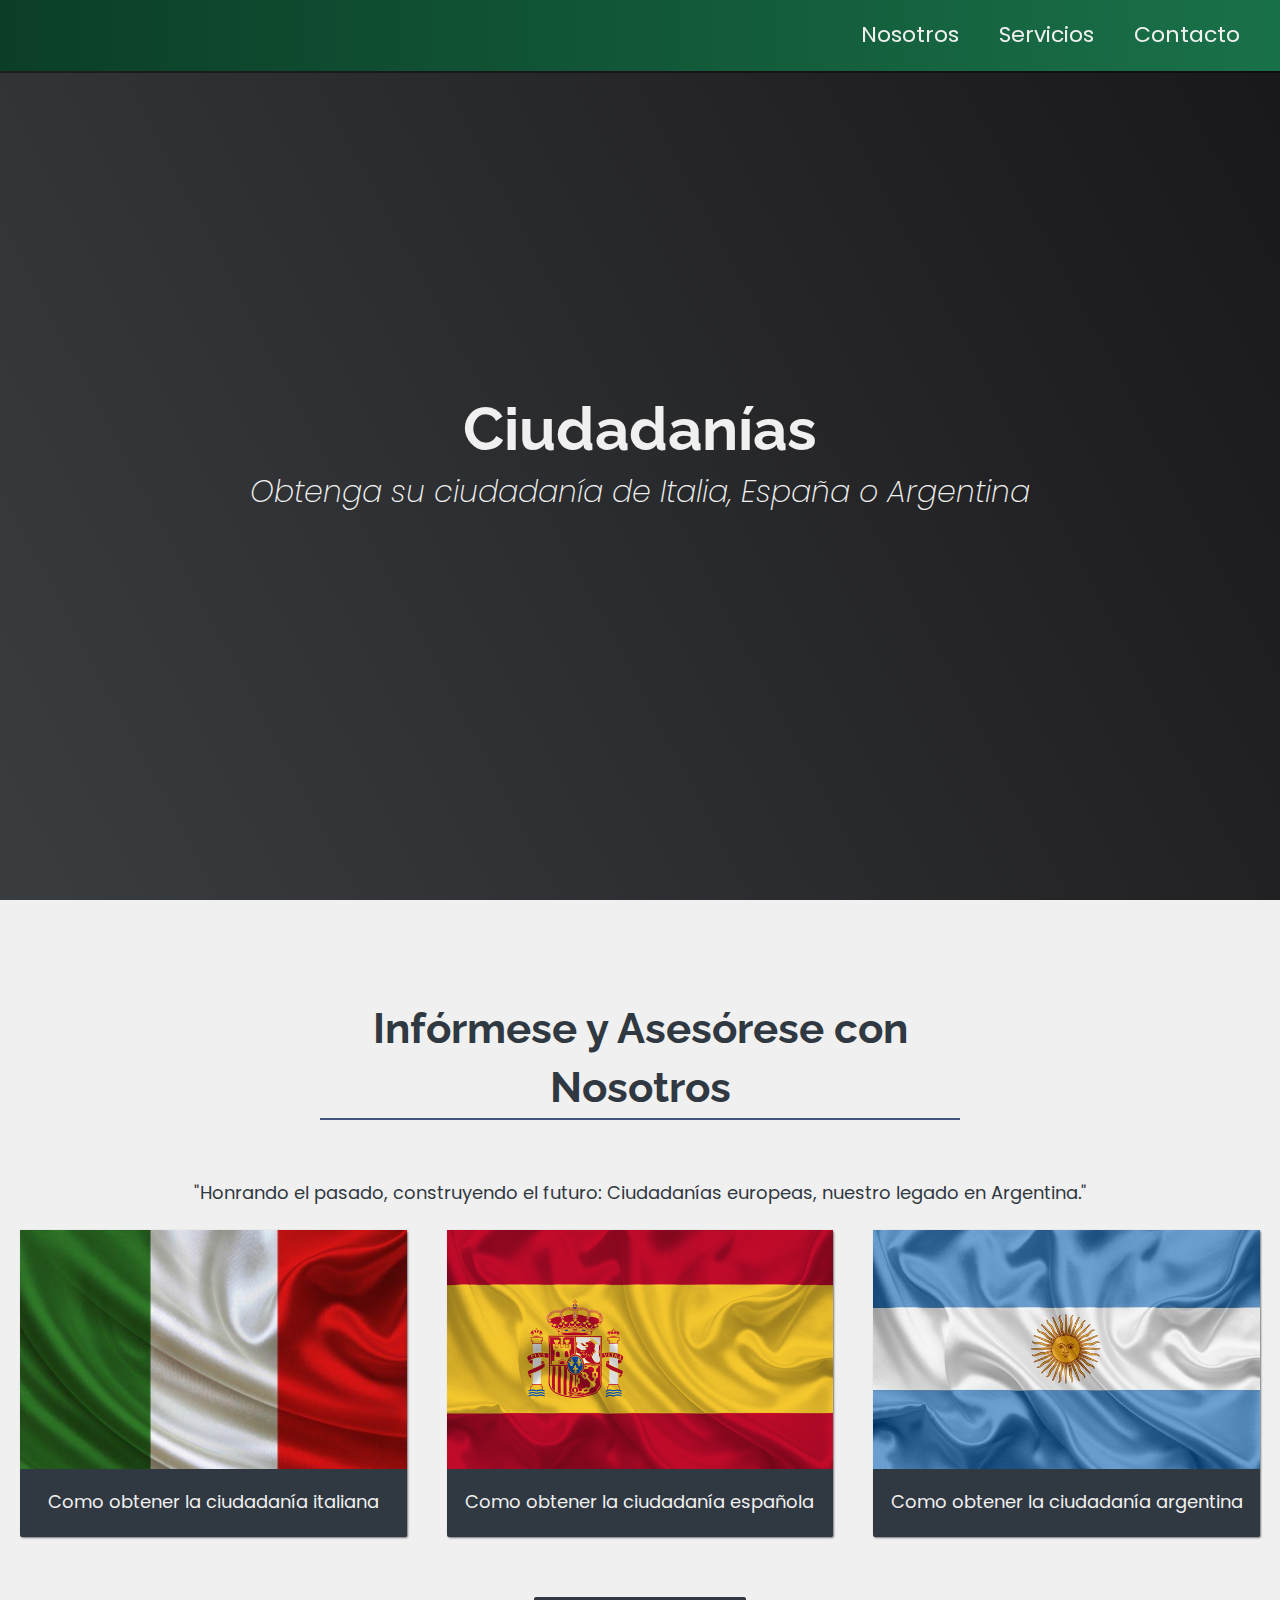
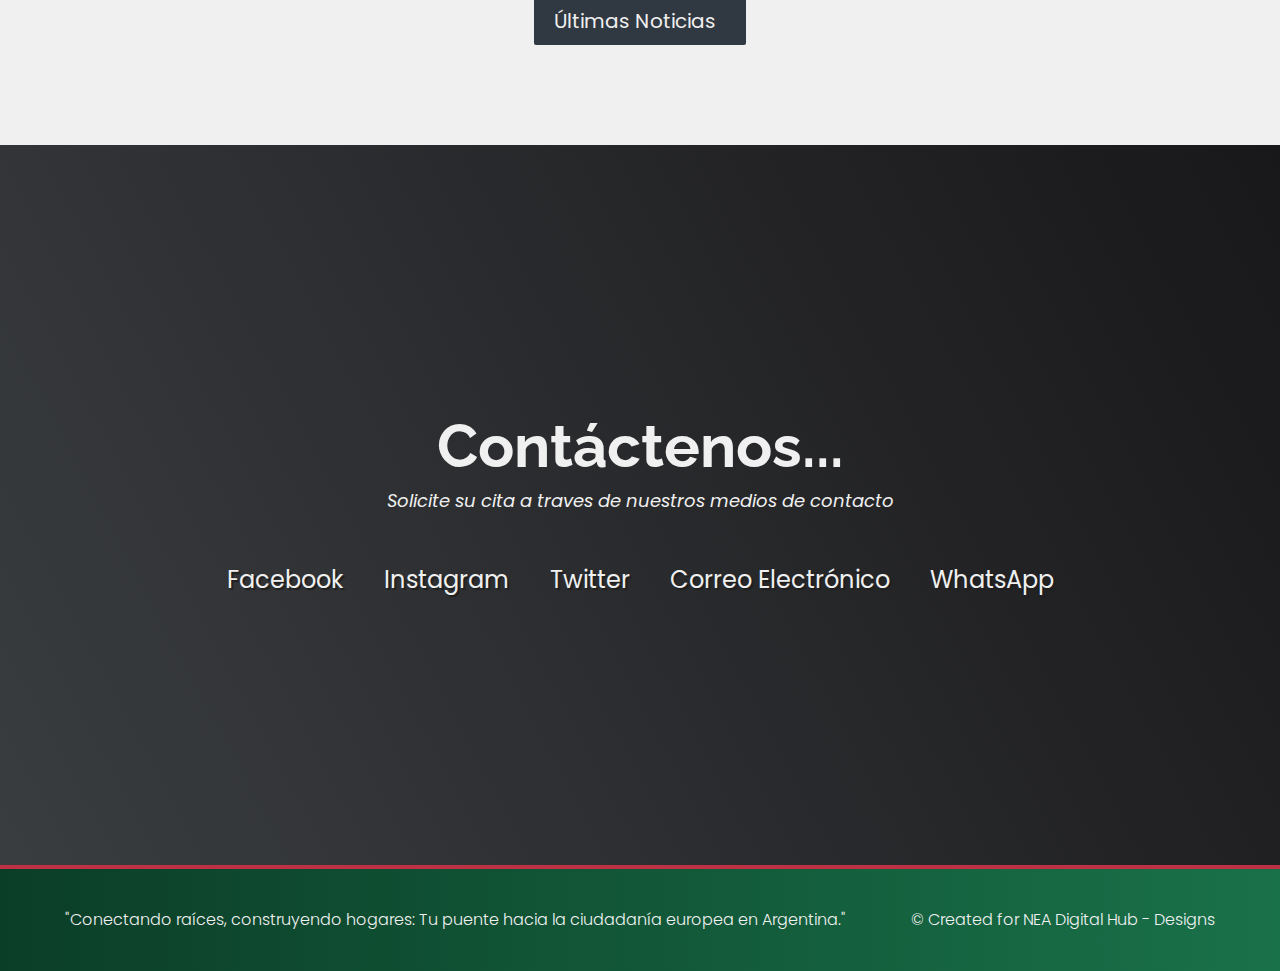
<file: index.html>
<!DOCTYPE html>
<html lang="es">
  <head>
    <link rel="stylesheet" href="styles.css" />
    <link
      rel="stylesheet"
      href="https://use.fontawesome.com/releases/v5.8.2/css/all.css"
      integrity="sha384-oS3vJWv+0UjzBfQzYUhtDYW+Pj2yciDJxpsK1OYPAYjqT085Qq/1cq5FLXAZQ7Ay"
      crossorigin="anonymous"/>
    <link
      href="https://fonts.googleapis.com/css?family=Poppins:200i,300,400&display=swap"
      rel="stylesheet"/>
    <link
      href="https://fonts.googleapis.com/css?family=Raleway:700&display=swap"
      rel="stylesheet"/>
    <meta charset="utf-8">
    <meta name="viewport" content="width=device-width, initial-scale=1.0">
    <title>CIUDADANÍAS</title>
  </head>
  <body>
    <!-- START NAV -->

    <nav id="navbar" class="nav">
      <ul class="nav-list">
        <li>
          <a href="#welcome-section">Nosotros</a>
        </li>
                <li>
          <a href="#projects">Servicios</a>
        </li>
        <li>
          <a href="#contact">Contacto</a>
        </li>
      </ul>
    </nav>

    <!-- END NAV -->

    <!-- START WELCOME SECTION -->

    <section id="welcome-section" class="welcome-section">
      <h1>Ciudadanías</h1>
      <p>Obtenga su ciudadanía de Italia, España o Argentina</p>
    </section>

    <!-- END WELCOME SECTION -->

    <!-- START PROJECTS SECTION -->

    <section id="projects" class="projects-section">
      <h2 class="projects-section-header">Infórmese y Asesórese con Nosotros</h2>
      <p>"Honrando el pasado, construyendo el futuro: Ciudadanías europeas, nuestro legado en Argentina."</p><br />

      <div class="projects-grid">
        <a
          href="ciudadania-italiana.html"
          target="_blank"
          class="project project-tile"
        >
          <img
            class="project-image"
            src="img/bandera-de-Italia.jpg"
            alt="project"
          />
          <p class="project-title">
            Como obtener la ciudadanía italiana
          </p>
        </a>
        <a
          href="ciudadania-espanola.html"
          target="_blank"
          class="project project-tile"
        >
          <img
            class="project-image"
            src="img/bandera-de-españa.png"
            alt="project"
          />
          <p class="project-title">
            Como obtener la ciudadanía española
          </p>
        </a>
        <a
          href="ciudadania-argentina.html"
          target="_blank"
          class="project project-tile"
        >
          <img
            class="project-image"
            src="img/bandera-de-argentina.jpg"
            alt="project"
          />
          <p class="project-title">
            Como obtener la ciudadanía argentina
          </p>
        </a>
      </div>

      <a
        href="novedades.html"
        class="btn btn-show-all"
        target="_blank"
        >Últimas Noticias<i class="fas fa-chevron-right"></i
      ></a>
    </section>

    <!-- END PROJECTS SECTION -->

    <!-- START CONTACT SECTION -->

    <section id="contact" class="contact-section">
        <div class="contact-section-header">
          <h2>Contáctenos...</h2>
          <p>Solicite su cita a traves de nuestros medios de contacto</p>
        </div>
        <div class="contact-links">
          <a
            href="https://facebook.com/ciudadanias"
            target="_blank"
            rel="noopener"
            class="btn contact-details"
            ><i class="fab fa-facebook-square"></i> Facebook</a
          >
          <a
            id="profile-link"
            href="https://www.instagram.com/ciudadanias/?hl=es-la"
            target="_blank"
            rel="noopener"
            class="btn contact-details"
            ><i class="fab fa-instagram"></i> Instagram</a
          >
          <a
            href="https://twitter.com/ciudadanias"
            target="_blank"
            rel="noopener"
            class="btn contact-details"
            ><i class="fab fa-twitter"></i> Twitter</a
          >
          <a href="mailto:ciudadanias@gmail.com" class="btn contact-details"><i class="fas fa-at"></i> Correo Electrónico</a
          >
          <a href="https://wa.me/+5491112345678" class="btn contact-details"
            ><i class="fas fa-mobile-alt"></i> WhatsApp</a
          >
        </div>
      </section>

    <!-- END CONTACT SECTION -->

    <!-- START FOOTER SECTION -->

    <footer>
      <p>
        "Conectando raíces, construyendo hogares: Tu puente hacia la ciudadanía europea en Argentina."
      </p>
      <p>
        &copy; Created for
        <a href="https://www.neadigitalhub.com/" target="_blank" rel="noopener"
          >NEA Digital Hub - Designs </a>
      </p>
      
    </footer>

    <!-- END FOOTER SECTION -->
</html>
</file>
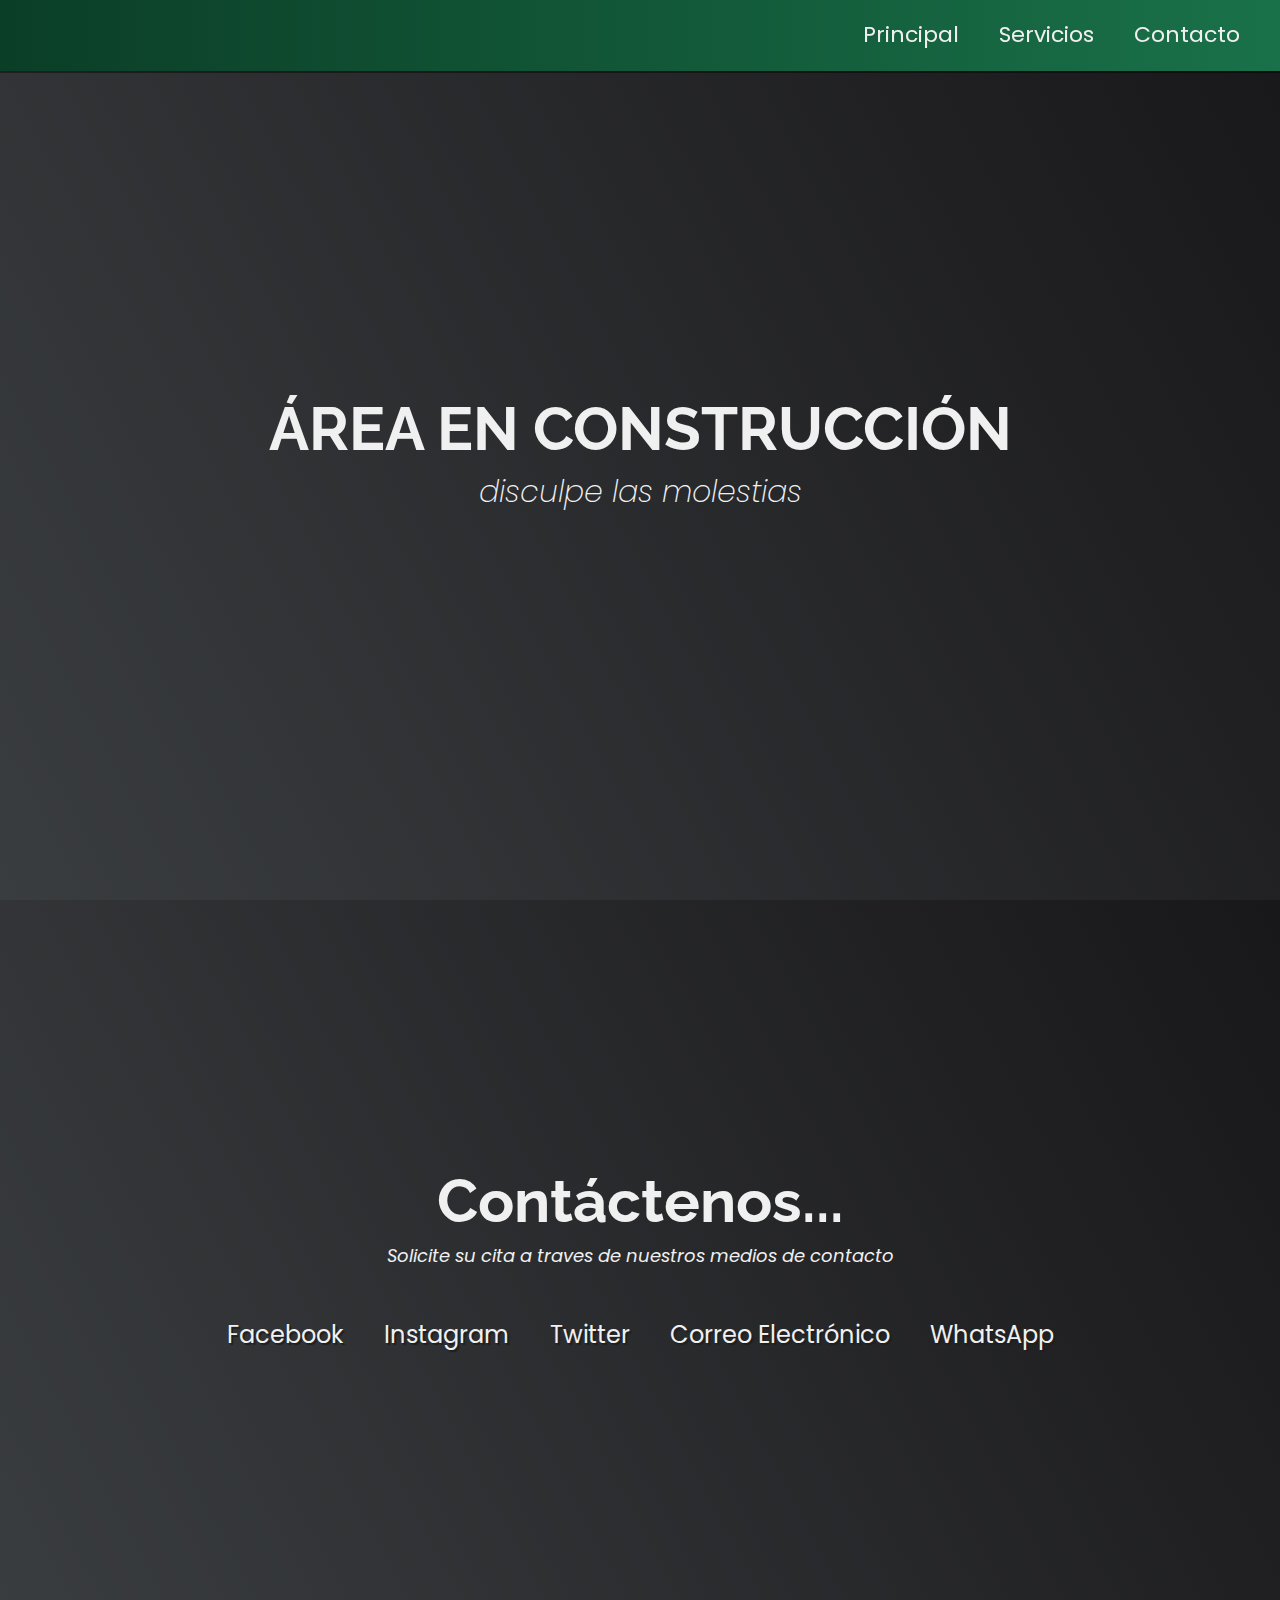
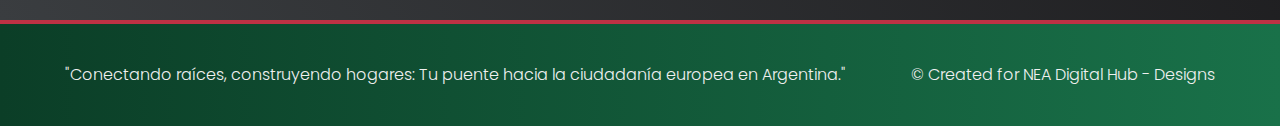
<file: ciudadania-argentina.html>
<!DOCTYPE html>
<html lang="es">
  <head>
    <link rel="stylesheet" href="styles.css" />
    <link
      rel="stylesheet"
      href="https://use.fontawesome.com/releases/v5.8.2/css/all.css"
      integrity="sha384-oS3vJWv+0UjzBfQzYUhtDYW+Pj2yciDJxpsK1OYPAYjqT085Qq/1cq5FLXAZQ7Ay"
      crossorigin="anonymous"/>
    <link
      href="https://fonts.googleapis.com/css?family=Poppins:200i,300,400&display=swap"
      rel="stylesheet"/>
    <link
      href="https://fonts.googleapis.com/css?family=Raleway:700&display=swap"
      rel="stylesheet"/>
    <meta charset="utf-8">
    <meta name="viewport" content="width=device-width, initial-scale=1.0">
    <title>CIUDADANÍAS</title>
  </head>
  <body>
    <!-- START NAV -->

    <nav id="navbar" class="nav">
      <ul class="nav-list">
        <li>
            <a href="index.html">Principal</a>
          </li>
        <li>
          <a href="#projects">Servicios</a>
        </li>
        <li>
          <a href="#contact">Contacto</a>
        </li>
      </ul>
    </nav>

    <!-- END NAV -->

    <!-- START WELCOME SECTION -->

    <section id="welcome-section" class="welcome-section">
        <h1>ÁREA EN CONSTRUCCIÓN</h1>
        <p>disculpe las molestias</p>
    </section>

    <!-- END WELCOME SECTION -->

    <!-- START PROJECTS SECTION -->
<div class="section-under-construction">
    <!-- <section id="projects" class="projects-section">
      <h2 class="projects-section-header">Infórmese y Asesórese con Nosotros</h2>
      <p>"Honrando el pasado, construyendo el futuro: Ciudadanías europeas, nuestro legado en Argentina."</p><br />

      <div class="projects-grid">
        <a
          href="/ciudadania-italiana.html"
          target="_blank"
          class="project project-tile"
        >
          <img
            class="project-image"
            src="/img/bandera-de-Italia.jpg"
            alt="project"
          />
          <p class="project-title">
            Como obtener la ciudadanía italiana
          </p>
        </a>
        <a
          href="/ciudadania-espanola.html"
          target="_blank"
          class="project project-tile"
        >
          <img
            class="project-image"
            src="/img/bandera-de-españa.png"
            alt="project"
          />
          <p class="project-title">
            Como obtener la ciudadanía española
          </p>
        </a>
        <a
          href="/ciudadania-argentina.html"
          target="_blank"
          class="project project-tile"
        >
          <img
            class="project-image"
            src="/img/bandera-de-argentina.jpg"
            alt="project"
          />
          <p class="project-title">
            Como obtener la ciudadanía argentina
          </p>
        </a>
      </div>

      <a
        href="/novedades.html"
        class="btn btn-show-all"
        target="_blank"
        >Últimas Noticias<i class="fas fa-chevron-right"></i
      ></a>
    </section> -->
</div>
    <!-- END PROJECTS SECTION -->

    <!-- START CONTACT SECTION -->

    <section id="contact" class="contact-section">
        <div class="contact-section-header">
          <h2>Contáctenos...</h2>
          <p>Solicite su cita a traves de nuestros medios de contacto</p>
        </div>
        <div class="contact-links">
          <a
            href="https://facebook.com/ciudadanias"
            target="_blank"
            rel="noopener"
            class="btn contact-details"
            ><i class="fab fa-facebook-square"></i> Facebook</a
          >
          <a
            id="profile-link"
            href="https://www.instagram.com/ciudadanias/?hl=es-la"
            target="_blank"
            rel="noopener"
            class="btn contact-details"
            ><i class="fab fa-instagram"></i> Instagram</a
          >
          <a
            href="https://twitter.com/ciudadanias"
            target="_blank"
            rel="noopener"
            class="btn contact-details"
            ><i class="fab fa-twitter"></i> Twitter</a
          >
          <a href="mailto:ciudadanias@gmail.com" class="btn contact-details"><i class="fas fa-at"></i> Correo Electrónico</a
          >
          <a href="https://wa.me/+5491112345678" class="btn contact-details"
            ><i class="fas fa-mobile-alt"></i> WhatsApp</a
          >
        </div>
      </section>

    <!-- END CONTACT SECTION -->

    <!-- START FOOTER SECTION -->

    <footer>
        <p>
          "Conectando raíces, construyendo hogares: Tu puente hacia la ciudadanía europea en Argentina."
        </p>
        <p>
          &copy; Created for
          <a href="https://www.neadigitalhub.com/" target="_blank" rel="noopener"
            >NEA Digital Hub - Designs </a>
        </p>
        
      </footer>

    <!-- END FOOTER SECTION -->
</html>
</file>
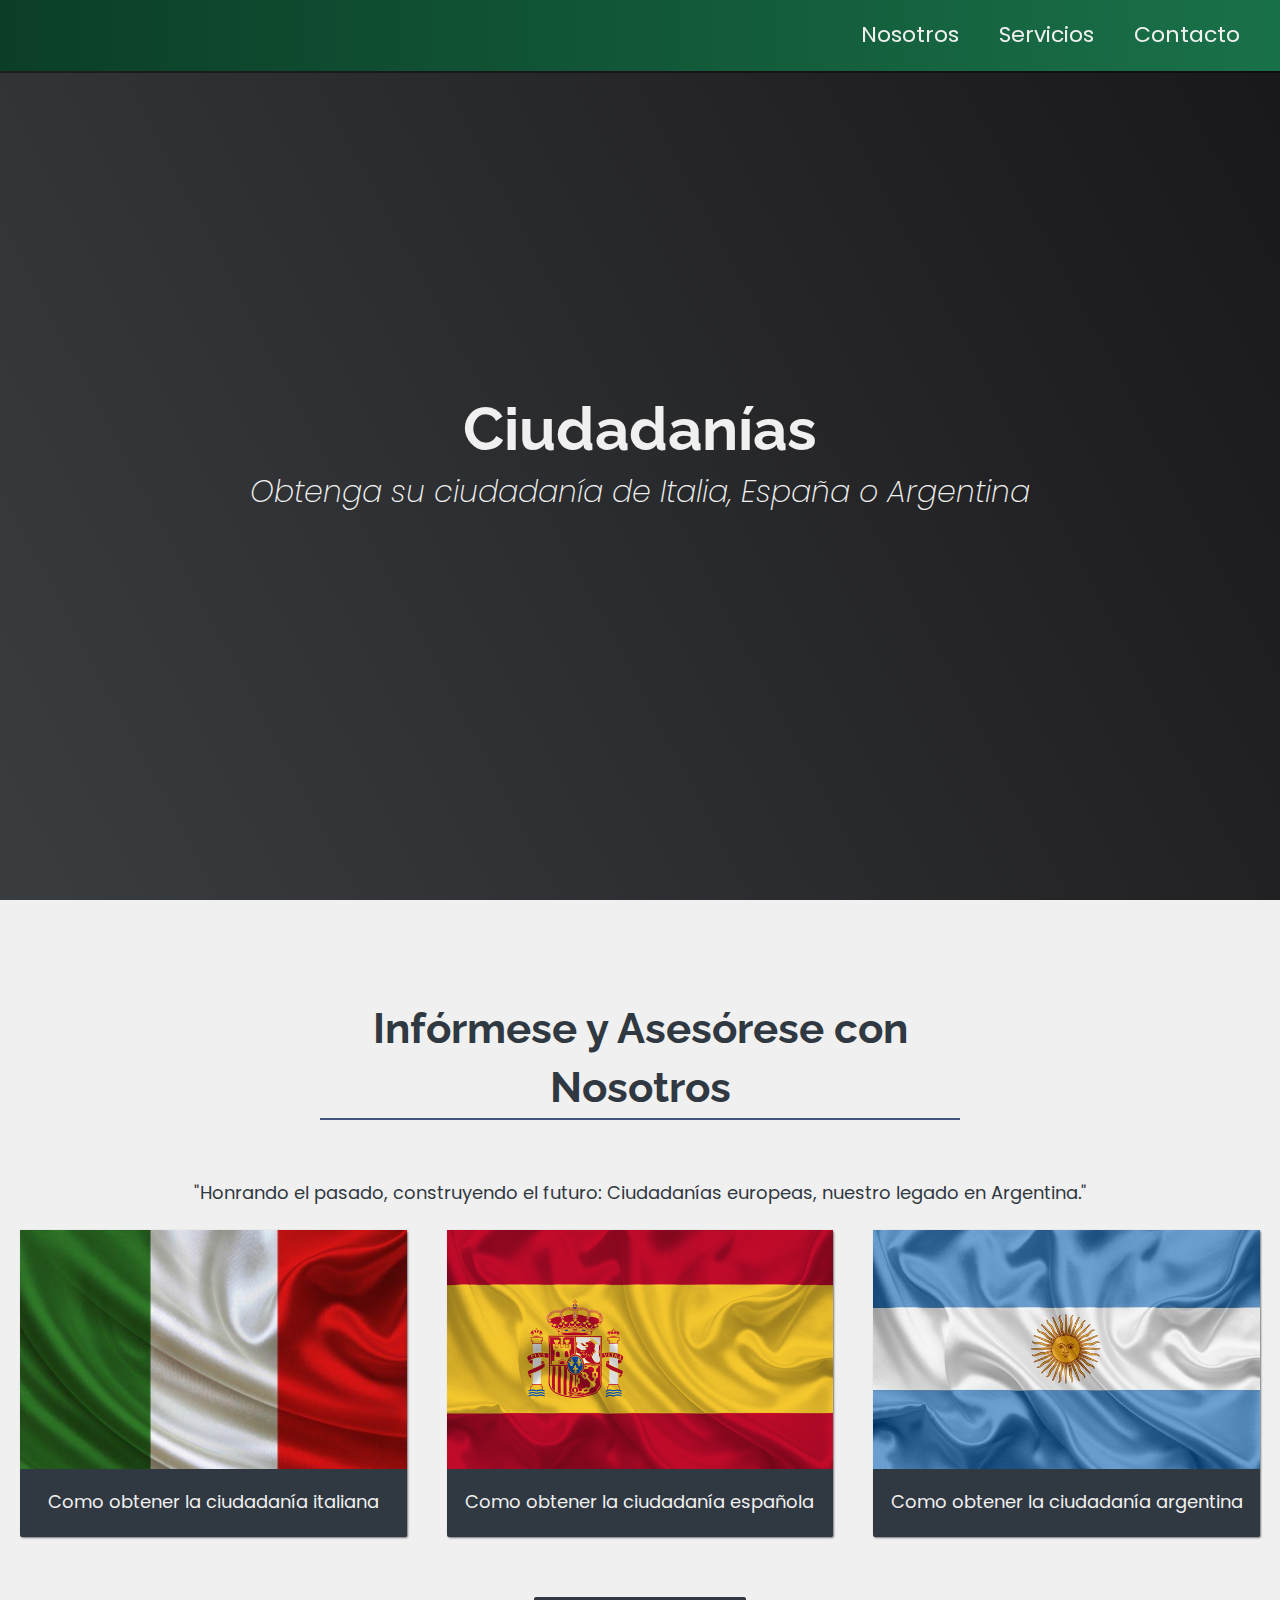
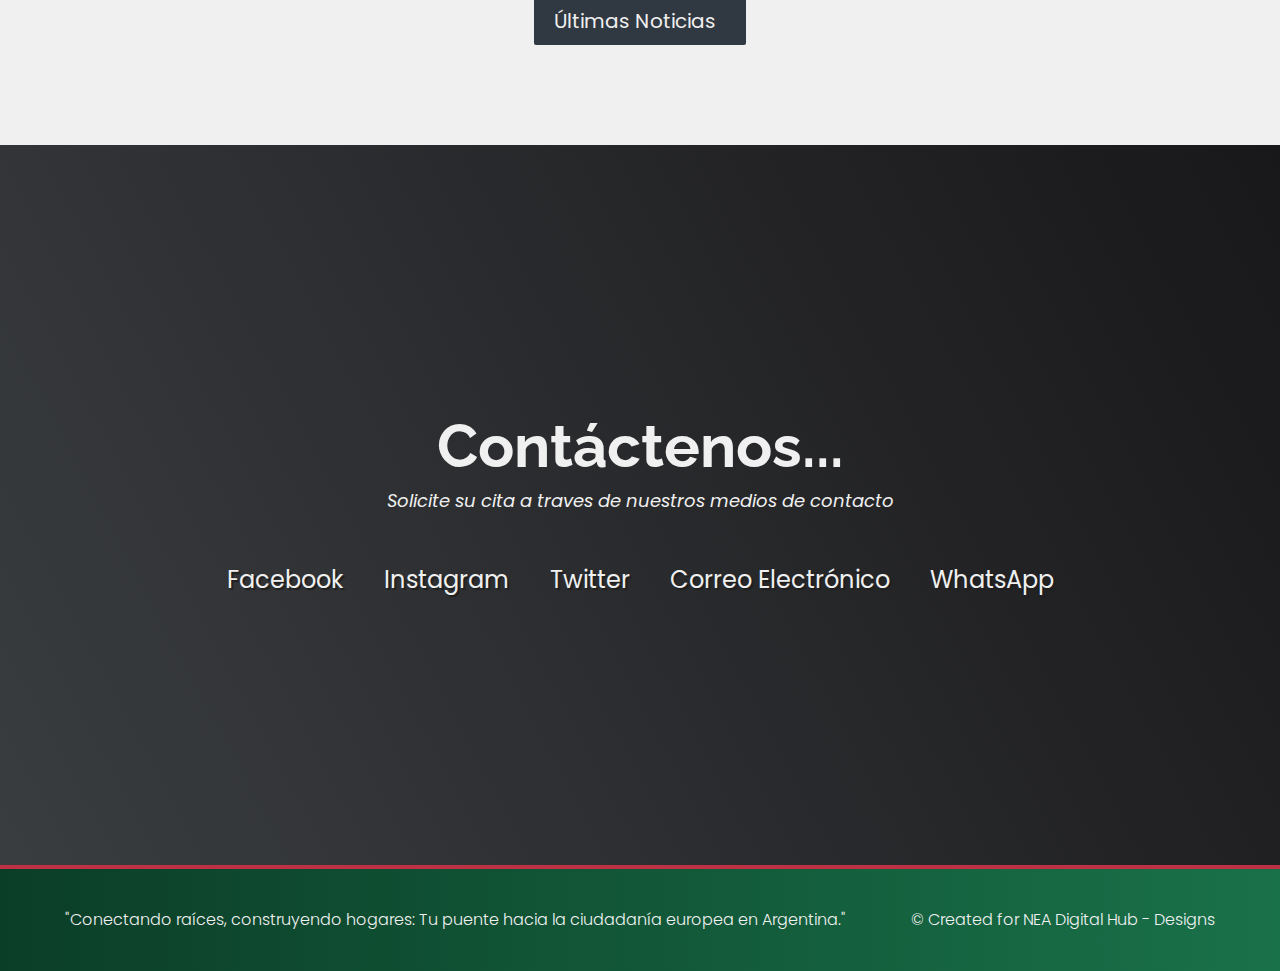
<file: home.html>
<!DOCTYPE html>
<html lang="es">
  <head>
    <link rel="stylesheet" href="styles.css" />
    <link
      rel="stylesheet"
      href="https://use.fontawesome.com/releases/v5.8.2/css/all.css"
      integrity="sha384-oS3vJWv+0UjzBfQzYUhtDYW+Pj2yciDJxpsK1OYPAYjqT085Qq/1cq5FLXAZQ7Ay"
      crossorigin="anonymous"/>
    <link
      href="https://fonts.googleapis.com/css?family=Poppins:200i,300,400&display=swap"
      rel="stylesheet"/>
    <link
      href="https://fonts.googleapis.com/css?family=Raleway:700&display=swap"
      rel="stylesheet"/>
    <meta charset="utf-8">
    <meta name="viewport" content="width=device-width, initial-scale=1.0">
    <title>CIUDADANÍAS</title>
  </head>
  <body>
    <!-- START NAV -->

    <nav id="navbar" class="nav">
      <ul class="nav-list">
        <li>
          <a href="#welcome-section">Nosotros</a>
        </li>
                <li>
          <a href="#projects">Servicios</a>
        </li>
        <li>
          <a href="#contact">Contacto</a>
        </li>
      </ul>
    </nav>

    <!-- END NAV -->

    <!-- START WELCOME SECTION -->

    <section id="welcome-section" class="welcome-section">
      <h1>Ciudadanías</h1>
      <p>Obtenga su ciudadanía de Italia, España o Argentina</p>
    </section>

    <!-- END WELCOME SECTION -->

    <!-- START PROJECTS SECTION -->

    <section id="projects" class="projects-section">
      <h2 class="projects-section-header">Infórmese y Asesórese con Nosotros</h2>
      <p>"Honrando el pasado, construyendo el futuro: Ciudadanías europeas, nuestro legado en Argentina."</p><br />

      <div class="projects-grid">
        <a
          href="/ciudadania-italiana.html"
          target="_blank"
          class="project project-tile"
        >
          <img
            class="project-image"
            src="/img/bandera-de-Italia.jpg"
            alt="project"
          />
          <p class="project-title">
            Como obtener la ciudadanía italiana
          </p>
        </a>
        <a
          href="/ciudadania-espanola.html"
          target="_blank"
          class="project project-tile"
        >
          <img
            class="project-image"
            src="/img/bandera-de-españa.png"
            alt="project"
          />
          <p class="project-title">
            Como obtener la ciudadanía española
          </p>
        </a>
        <a
          href="/ciudadania-argentina.html"
          target="_blank"
          class="project project-tile"
        >
          <img
            class="project-image"
            src="/img/bandera-de-argentina.jpg"
            alt="project"
          />
          <p class="project-title">
            Como obtener la ciudadanía argentina
          </p>
        </a>
      </div>

      <a
        href="/novedades.html"
        class="btn btn-show-all"
        target="_blank"
        >Últimas Noticias<i class="fas fa-chevron-right"></i
      ></a>
    </section>

    <!-- END PROJECTS SECTION -->

    <!-- START CONTACT SECTION -->

    <section id="contact" class="contact-section">
        <div class="contact-section-header">
          <h2>Contáctenos...</h2>
          <p>Solicite su cita a traves de nuestros medios de contacto</p>
        </div>
        <div class="contact-links">
          <a
            href="https://facebook.com/ciudadanias"
            target="_blank"
            rel="noopener"
            class="btn contact-details"
            ><i class="fab fa-facebook-square"></i> Facebook</a
          >
          <a
            id="profile-link"
            href="https://www.instagram.com/ciudadanias/?hl=es-la"
            target="_blank"
            rel="noopener"
            class="btn contact-details"
            ><i class="fab fa-instagram"></i> Instagram</a
          >
          <a
            href="https://twitter.com/ciudadanias"
            target="_blank"
            rel="noopener"
            class="btn contact-details"
            ><i class="fab fa-twitter"></i> Twitter</a
          >
          <a href="mailto:ciudadanias@gmail.com" class="btn contact-details"><i class="fas fa-at"></i> Correo Electrónico</a
          >
          <a href="https://wa.me/+5491112345678" class="btn contact-details"
            ><i class="fas fa-mobile-alt"></i> WhatsApp</a
          >
        </div>
      </section>

    <!-- END CONTACT SECTION -->

    <!-- START FOOTER SECTION -->

    <footer>
      <p>
        "Conectando raíces, construyendo hogares: Tu puente hacia la ciudadanía europea en Argentina."
      </p>
      <p>
        &copy; Created for
        <a href="https://www.freecodecamp.com/" target="_blank" rel="noopener"
          >NEA Digital Hub - Designs </a>
      </p>
      
    </footer>

    <!-- END FOOTER SECTION -->
</html>
</file>
<file: styles.css>
/* Custom properties/variables  */
:root {
    --main-white: #f0f0f0;
    --main-red: #be3144;
    --main-blue: #45567d;
    --main-gray: #303841;
  }


  
  
  /* Base reset */
  * {
    margin: 0;
    padding: 0;
  }
  
  /* box-sizing and font sizing */
  *,
  *::before,
  *::after {
    box-sizing: inherit;
  }
  
  html {
    box-sizing: border-box;  
    font-size: 62.5%;
    scroll-behavior: smooth;
  }
  
    
  /* 1200px / 16px = 75em */
  @media (max-width: 75em) {
    html {
      font-size: 60%;
    }
  }
  
  /* 980px / 16px = 61.25em */
  @media (max-width: 61.25em) {
    html {
      font-size: 58%;
    }
  }
  
  /* 460px / 16px = 28.75em */
  @media (max-width: 28.75em) {
    html {
      font-size: 55%;
    }
  }
  
  /* Base styles */
  
  body {
    font-family: 'Poppins', sans-serif;
    font-size: 1.8rem; /* 18px */
    font-weight: 400;
    line-height: 1.4;
    color: var(--main-white);
  }
  
  h1,
  h2 {
    font-family: 'Raleway', sans-serif;
    font-weight: 700;
    text-align: center;
  }
  
  h1 {
    font-size: 6rem;
  }
  
  h2 {
    font-size: 4.2rem;
  }
  
  ul {
    list-style: none;
  }
  
  a {
    text-decoration: none;
    color: var(--main-white);
  }
  
  img {
    display: block;
    width: 100%;
  }
  
  /* nav */
  
  .nav {
    display: flex;
    justify-content: flex-end;
    position: fixed;
    top: 0;
    left: 0;
    width: 100%;
    background: linear-gradient(90deg, #0b3e27, #197149);
    box-shadow: 0 2px 0 rgba(0, 0, 0, 0.4);
    z-index: 10;
  }
  
  .nav-list {
    display: flex;
    margin-right: 2rem;
  }
  
  @media (max-width: 28.75em) {
    .nav {
      justify-content: center;
    }
  
    .nav-list {
      margin: 0 1rem;
    }
  }
  
  .nav-list a {
    display: block;
    font-size: 2.2rem;
    padding: 2rem;
  }
  
  .nav-list a:hover {
    background: var(--main-red);
  }
  
  /* Welcome section */
  
  .welcome-section {
    display: flex;
    flex-direction: column;
    justify-content: center;
    align-items: center;
    width: 100%;
    height: 100vh;
    background-color: #000;
    background-image: linear-gradient(62deg, #3a3d40 0%, #181719 100%);
  }
  
  .welcome-section > p {
    font-size: 3rem;
    font-weight: 200;
    font-style: italic;
    text-align: center;
    /* color: var(--main-red); */
  }
  
  /* Projects section */
  
  .projects-section {
    text-align: center;
    padding: 10rem 2rem;
    background: var(--main-white);
    color: var(--main-gray);
  }
  
  .projects-section-header {
    max-width: 640px;
    margin: 0 auto 6rem auto;
    border-bottom: 0.2rem solid var(--main-blue);
  }
  
  @media (max-width: 28.75em) {
    .projects-section-header {
      font-size: 4rem;
    }
  }
  
  /* "Automagic" image grid using no media queries */
  .projects-grid {
    display: grid;
    grid-template-columns: repeat(auto-fit, minmax(320px, 1fr));
    grid-gap: 4rem;
    width: 100%;
    max-width: 1280px;
    margin: 0 auto;
    margin-bottom: 6rem;
  }
  
  @media (max-width: 30.625em) {
    .projects-section {
      padding: 6rem 1rem;
    }
  
    .projects-grid {
      grid-template-columns: 1fr;
    }
  }
  
  .project {
    background: var(--main-gray);
    box-shadow: 1px 1px 2px rgba(0, 0, 0, 0.5);
    border-radius: 2px;
  }

.project:hover {
    transform: scale(1.05);
}

  /* .code {
    color: var(--main-gray);
    transition: color 0.3s ease-out;
  } */
  
  .project:hover .code {
    color: #ff7f50;
  }
  
  .project-image {
    height: calc(100% - 6.8rem);
    width: 100%;
    object-fit: cover;
  }
  
  .project-title {
    font-size: 1.8rem;
    padding: 2rem 0.5rem;
    height: 50% !important;
  }

  .project-title:hover {
    background: linear-gradient(90deg, #0b3e27, #197149);
    height: auto !important;
    padding: 2rem 0.5rem;
  }
  
  .btn {
    display: inline-block;
    padding: 1rem 2rem;
    border-radius: 2px;
  }
  
  .btn-show-all {
    font-size: 2rem;
    background: var(--main-gray);
    transition: background 0.3s ease-out;
  }
  
  .btn-show-all:hover {
    background: var(--main-red);
  }
  
  .btn-show-all:hover > i {
    transform: translateX(2px);
  }
  
  .btn-show-all > i {
    margin-left: 10px;
    transform: translateX(0);
    transition: transform 0.3s ease-out;
  }
  
  /* Contact section */
  
  .contact-section {
    display: flex;
    flex-direction: column;
    justify-content: center;
    align-items: center;
    text-align: center;
    width: 100%;
    height: 80vh;
    padding: 0 2rem;
    background: var(--main-gray);
    background:  linear-gradient(62deg, #3a3d40 0%, #181719 100%);
  }
  
  .contact-section-header > h2 {
    font-size: 6rem;
  }
  
  @media (max-width: 28.75em) {
    .contact-section-header > h2 {
      font-size: 4rem;
    }
  }
  
  .contact-section-header > p {
    font-style: italic;
  }
  
  .contact-links {
    display: flex;
    justify-content: center;
    width: 100%;
    max-width: 980px;
    margin-top: 4rem;
    flex-wrap: wrap;
  }
  
  .contact-details {
    font-size: 2.4rem;
    text-shadow: 2px 2px 1px #1f1f1f;
    transition: transform 0.3s ease-out;
  }
  
  .contact-details:hover {
    transform: translateY(8px);
  }
  
  /* Footer */
  
  footer {
    font-size: 1.6rem;
    font-weight: 300;
    display: flex;
    justify-content: space-evenly;
    padding: 2rem;
    background: linear-gradient(90deg, #0b3e27, #197149);
    border-top: 4px solid var(--main-red);
  }
  
  footer > p {
    margin: 2rem;
  }
  
  footer i {
    vertical-align: middle;
  }
  
  @media (max-width: 28.75em) {
    footer {
      flex-direction: column;
      text-align: center;
    }
  }
.section-under-construction {
    display: none;
}
</file>
